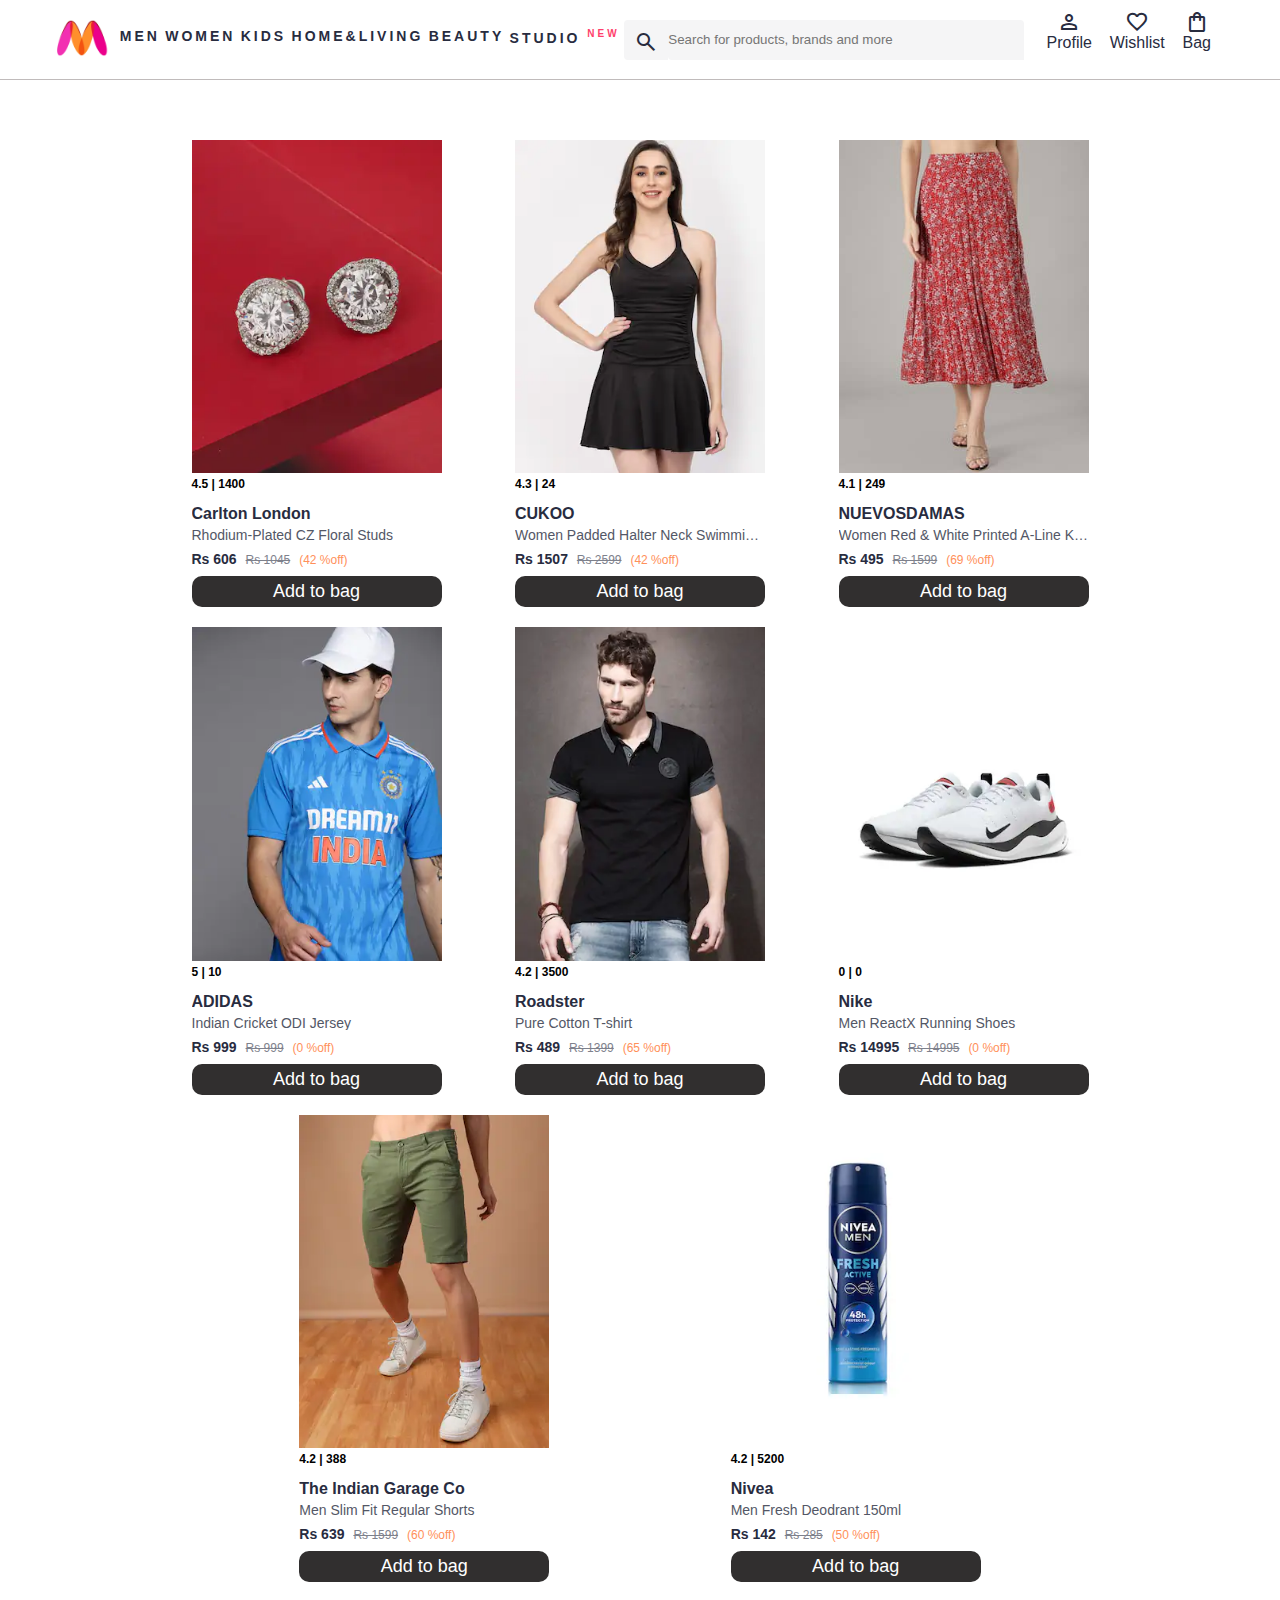
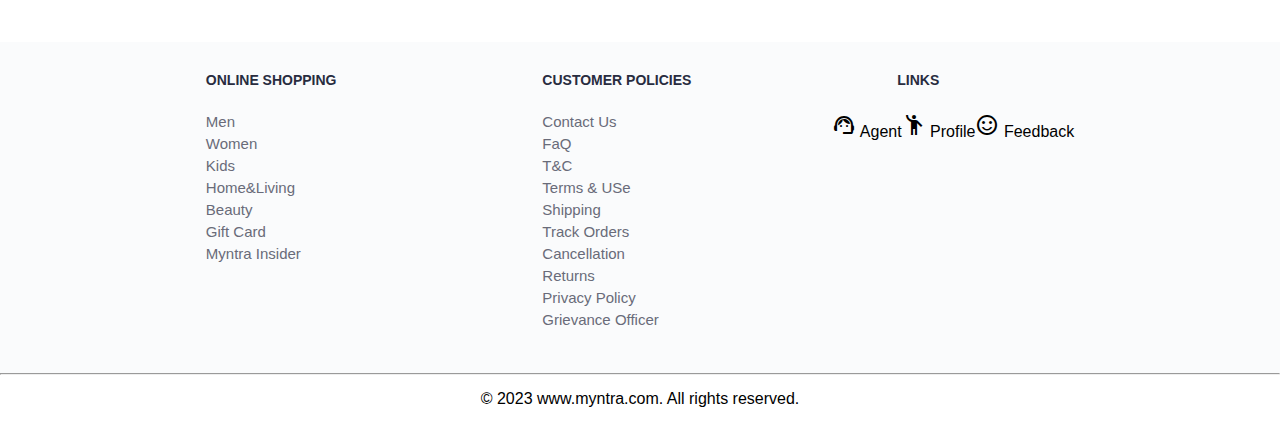
<file: index.html>
<!DOCTYPE html>
<html lang="en">

<head>
    <meta charset="UTF-8">
    <meta name="viewport" content="width=device-width, initial-scale=1.0">
    <title>Myntra Clone</title>
    <link rel="stylesheet" href="style2.css">
    <link rel="stylesheet"
        href="https://fonts.googleapis.com/css2?family=Material+Symbols+Outlined:opsz,wght,FILL,GRAD@20..48,100..700,0..1,-50..200" />
</head>

<body>
    <header>

        <div class="logo">
            <a href="#">
                <img class='myntra' src="images/myntra_logo.webp" alt="Myntra">
            </a>
        </div>

        <nav class="navbar">
            <a href="">Men</a>
            <a href="">Women</a>
            <a href="">Kids</a>
            <a href="">Home&Living</a>
            <a href="">Beauty</a>
            <a href="">Studio <sup>new</sup></a>
        </nav>

        <div class="searchBar">
            <span class="material-symbols-outlined search">
                search
            </span>
            <input class="searchInput" placeholder="Search for products, brands and more">
        </div>

        <div class="actionBar">
            <a class="action-container" href="">
                <span class="material-symbols-outlined profile">
                    person
                </span>
                <span class="action-name">
                    Profile
                </span>
            </a>

            <a class="action-container" href="" >
                <span class="material-symbols-outlined wishlist">
                    favorite
                </span>
                <span class="action-name">
                    Wishlist
                </span>
            </a>

          <a class='action-container' href="Pages/bag.html">
            <span class="material-symbols-outlined bag">
                shopping_bag
            </span>
            <span class="action-name">
                Bag
            </span>
            <span class="bag-item-count">0</span>
          </a>

            <!-- <div class="action-container">
                <span class="material-symbols-outlined bag">
                    shopping_bag
                </span>
                <span class="action-name">
                    Bag
                </span>
            </div> -->

        </div>
    </header>

    <main>
        <div class="items-container">
           
            </div>
    </main>

    <footer>
        <div class="footerContainer">
            <div class="footerColumn">
                <h3>ONLINE SHOPPING</h3>
                <a href="#">Men</a>
                <a href="#">Women</a>
                <a href="#">Kids</a>
                <a href="#">Home&Living</a>
                <a href="#">Beauty</a>
                <a href="#">Gift Card</a>
                <a href="#">Myntra Insider</a>

            </div>
            <div class="footerColumn">
                <h3>CUSTOMER POLICIES</h3>
                <a href="#">Contact Us</a>
                <a href="#">FaQ</a>
                <a href="#">T&C</a>
                <a href="#">Terms & USe</a>
                <a href="#">Shipping</a>
                <a href="#">Track Orders</a>
                <a href="#">Cancellation</a>
                <a href="#">Returns</a>
                <a href="#">Privacy Policy</a>
                <a href="#">Grievance Officer</a>

            </div>
            <div class="footerColumn">
                <h3>LINKS</h3>
                <div class="actionBarFooter">
                    <div class="action-containerF">
                        <span class="material-symbols-outlined">
                            support_agent
                        </span>
                        <span class="action-name">
                            Agent
                        </span>
                    </div>
                    <div class="action-containerF">
                        <span class="material-symbols-outlined">
                            emoji_people
                        </span>
                        <span class="action-name">
                            Profile
                        </span>
                    </div>


                    <div class="action-containerF">
                        <span class="material-symbols-outlined">
                            sentiment_satisfied
                        </span>
                        <span class="action-name">
                            Feedback
                        </span>
                    </div>

                </div>

            </div>
        </div>

        <hr>
        <div class="copyright">
            © 2023 www.myntra.com. All rights reserved.
        </div>
    </footer>

    <script src='data/items.js'></script>
    <script src="index.js"></script>
</body>

</html>
</file>
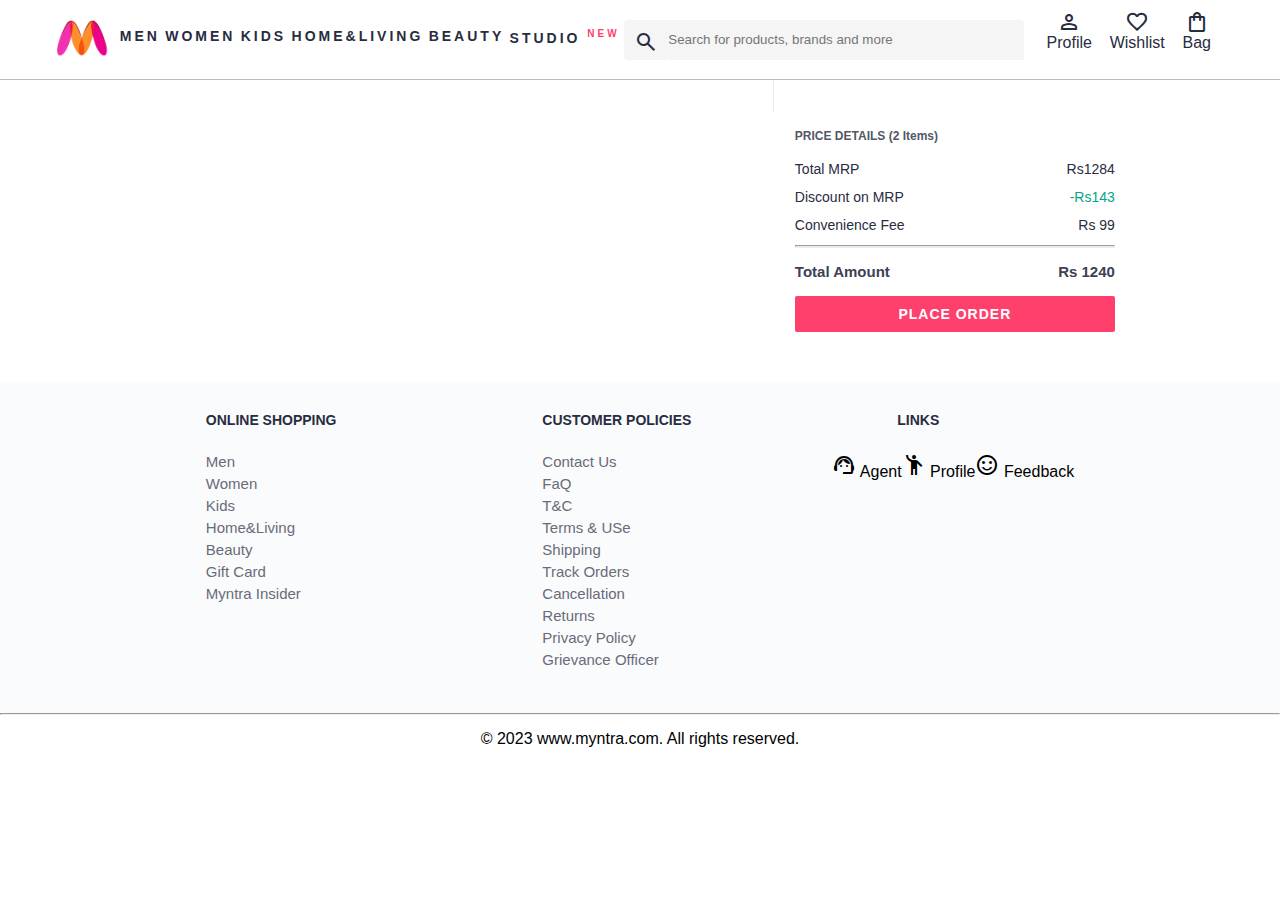
<file: Pages/bag.html>
<!DOCTYPE html>
<html lang="en">

<head>
    <title>Myntra Clone</title>
    <link rel="stylesheet" href="../style2.css">
    <link rel="stylesheet" href="../Pages/bag.css">
    <link rel="stylesheet"
        href="https://fonts.googleapis.com/css2?family=Material+Symbols+Outlined:opsz,wght,FILL,GRAD@20..48,100..700,0..1,-50..200" />
</head>

<body>
    <header>

        <div class="logo">
            <a href="#">
                <img class='myntra' src="../images/myntra_logo.webp" alt="Myntra">
            </a>
        </div>

        <nav class="navbar">
            <a href="">Men</a>
            <a href="">Women</a>
            <a href="">Kids</a>
            <a href="">Home&Living</a>
            <a href="">Beauty</a>
            <a href="">Studio <sup>new</sup></a>
        </nav>

        <div class="searchBar">
            <span class="material-symbols-outlined search">
                search
            </span>
            <input class="searchInput" placeholder="Search for products, brands and more">
        </div>

        <div class="actionBar">
            <a class="action-container" href="">
                <span class="material-symbols-outlined profile">
                    person
                </span>
                <span class="action-name">
                    Profile
                </span>
            </a>

            <a class="action-container" href="">
                <span class="material-symbols-outlined wishlist">
                    favorite
                </span>
                <span class="action-name">
                    Wishlist
                </span>
            </a>

            <a class='action-container' href="Pages/bag.html">
                <span class="material-symbols-outlined bag">
                    shopping_bag
                </span>
                <span class="action-name">
                    Bag
                </span>
                <span class="bag-item-count">0</span>
            </a>

            <!-- <div class="action-container">
                <span class="material-symbols-outlined bag">
                    shopping_bag
                </span>
                <span class="action-name">
                    Bag
                </span>
            </div> -->

        </div>
    </header>

    <main>
        <main>
            <div class="bag-page">
                <div class="bag-items-container">

                </div>
                <div class="bag-summary">
                    <div class="bag-details-container">
                        <div class="price-header">PRICE DETAILS (2 Items) </div>
                        <div class="price-item">
                            <span class="price-item-tag">Total MRP</span>
                            <span class="price-item-value">Rs1284</span>
                        </div>
                        <div class="price-item">
                            <span class="price-item-tag">Discount on MRP</span>
                            <span class="price-item-value priceDetail-base-discount">-Rs143</span>
                        </div>
                        <div class="price-item">
                            <span class="price-item-tag">Convenience Fee</span>
                            <span class="price-item-value">Rs 99</span>
                        </div>
                        <hr>
                        <div class="price-footer">
                            <span class="price-item-tag">Total Amount</span>
                            <span class="price-item-value">Rs 1240</span>
                        </div>
                    </div>
                    <button class="btn-place-order">
                        <div class="css-xjhrni">PLACE ORDER</div>
                    </button>
                </div>

            </div>
        </main>
    </main>

    <footer>
        <div class="footerContainer">
            <div class="footerColumn">
                <h3>ONLINE SHOPPING</h3>
                <a href="#">Men</a>
                <a href="#">Women</a>
                <a href="#">Kids</a>
                <a href="#">Home&Living</a>
                <a href="#">Beauty</a>
                <a href="#">Gift Card</a>
                <a href="#">Myntra Insider</a>

            </div>
            <div class="footerColumn">
                <h3>CUSTOMER POLICIES</h3>
                <a href="#">Contact Us</a>
                <a href="#">FaQ</a>
                <a href="#">T&C</a>
                <a href="#">Terms & USe</a>
                <a href="#">Shipping</a>
                <a href="#">Track Orders</a>
                <a href="#">Cancellation</a>
                <a href="#">Returns</a>
                <a href="#">Privacy Policy</a>
                <a href="#">Grievance Officer</a>

            </div>
            <div class="footerColumn">
                <h3>LINKS</h3>
                <div class="actionBarFooter">
                    <div class="action-containerF">
                        <span class="material-symbols-outlined">
                            support_agent
                        </span>
                        <span class="action-name">
                            Agent
                        </span>
                    </div>
                    <div class="action-containerF">
                        <span class="material-symbols-outlined">
                            emoji_people
                        </span>
                        <span class="action-name">
                            Profile
                        </span>
                    </div>


                    <div class="action-containerF">
                        <span class="material-symbols-outlined">
                            sentiment_satisfied
                        </span>
                        <span class="action-name">
                            Feedback
                        </span>
                    </div>

                </div>

            </div>
        </div>

        <hr>
        <div class="copyright">
            © 2023 www.myntra.com. All rights reserved.
        </div>
    </footer>
    <script src="../data/items.js"></script>
    <script src="../index.js"></script>
    <script src="../Pages/bag.js"></script>
</body>

</html>
</file>
<file: style2.css>
* {
    margin: 0px;
    padding: 0px;
    box-sizing: border-box;
    font-family: Assistant, -apple-system, BlinkMacSystemFont, Segoe UI, Roboto, Helvetica, Arial, sans-serif;
}

.myntra {
    height: 48px;

}

header {
    display: flex;
    justify-content: space-between;
    align-items: center;
    background-color: #ffffff;
    height: 80px;
    border-bottom: 1px solid #c0bbbb;

}

.logo {
    margin-left: 4%;
}

.actionBar {
    margin-right: 4%;
}

.navbar {
    display: flex;
    min-width: 500px;
    justify-content: space-between;
}

.navbar a {
    text-decoration: none;
    font-size: 14px;
    font-weight: 700;
    letter-spacing: 3px;
    color: #282c3f;
    text-transform: uppercase;
    padding: 28px 0px;
    border-bottom: 5px solid #ffffff;
    
}
.navbar a:hover {
    border-bottom: 4px solid #c64242;
}

.navbar a sup {
    color: #ff3f6c;
    font-size: 10px;
}

.searchBar {
    display: flex;
    align-items: center;
    height: 40px;
    min-width: 400px;
}

.search {
    box-sizing: content-box;
    height: 20px;
    padding: 10px;
    background-color: #f5f5f6;
    color: #282c3f;
    font-weight: 300px;
    border-radius: 4px 0px 0px 4px;
}

.searchInput {
    color: #696e79;
    background-color: #f5f5f6;
    flex-grow: 1;
    height: 40px;
    border: 0;
    width: 30%;
    border-radius: 0px 4px 0px 4px;
}

.actionBar {
    display: flex;
    justify-content: space-evenly;
    /* align-items: center; */
    min-width: 200px;
    
}

.action-container {
    display: flex;
    flex-direction: column;
    align-items: center;
    
    color: #282c3f;
}

.banner{
margin: 40px 0px;
}
.bannerImg{
    width: 100%;
}

.heading{
    text-transform: uppercase;
    color: #3e4152;
    letter-spacing: .15em;
    font-size: 1.8em;
    margin: 50px 0 10px 30px;
    max-height: 5em;
    font-weight: 700;
}

.items  {
    width: 80%;
    margin: 50px 10%;
    display: flex;
    flex-wrap: wrap;
    justify-content: space-evenly;
}

.saleItems{
    width: 250px;
}

.footerColumn{
    display: flex;
    flex-direction: column;
}

.footerColumn h3{
   
    color: #282c3f;
    font-size: 14px;
    margin-bottom: 25px;

}
.footerColumn a{
    padding-bottom: 5px;
    font-size: 15px;
    text-decoration: none;
    color: #696b79;
}


.footerContainer{
    display: flex;
    justify-content: space-evenly;
    padding: 30px 0px 40px 0px;
    background: #fafbfc;
}

.actionBarFooter {
    display: flex;
    justify-content: space-evenly;
    /* align-items: center; */
    min-width: 200px;
    margin-left: -65px;
    
}

.action-container {
    display: flex;
    flex-direction: column;
    align-items: center;
    text-decoration: none;
    /* margin-right: 10px; */
    
}

.copyright{
    padding: 15px;
    text-align: center;
}


.items-container {
    width: 80%;
    margin: 40px 10%;

}
.item-container {
    width: 250px;
    margin: 10px;

}

.image-container {
    width: 100%;
}

.rating {
    font-size: 12px;
    font-weight: 700;
}

.company-name {
    margin-top: 15px;
    font-size: 16px;
    font-weight: 700;
    line-height: 1;
    color: #282c3f;
    margin-bottom: 6px;
    overflow: hidden;
    text-overflow: ellipsis;
    white-space: nowrap;

}

.item-name {
    display: block;
    font-size: 14px;
    font-weight: 400;
    line-height: 1;
    color: #535766;
    margin-bottom: 0px;
    margin-top: 0px;
    overflow: hidden;
    text-overflow: ellipsis;
    white-space: nowrap;
}

.price {
    margin-top: 10px;
    font-size: 14px;
    line-height: 15px;
    color: #282c3f;
    white-space: nowrap;
}

.current-price {
    font-size: 14px;
    font-weight: 700;
    color: #282c3f;
}

.original-price {
    text-decoration: line-through;
    color: #7e818c;
    font-weight: 400;
    margin-left: 5px;
    font-size: 12px;
}

.discount {
    color: #ff905a;
    font-weight: 400;
    font-size: 12px;
    margin-left: 5px;
}

.btn-add-bag {
    margin-top: 8px;
    color: white;
    font-size: 18px;
    width: 100%;
    background-color: rgb(49, 47, 47);
    border: none;
    padding: 5px 15px;
    border-radius: 10px;
    cursor: pointer;
}


.items-container{
    width: 80%;
    margin: 50px 10%;
    display: flex;
    flex-wrap: wrap;
    justify-content: space-evenly;
}

.bag-item-count {
    background-color: #f16565;
    white-space: nowrap;
    text-align: center;
    line-height: 18px;
    padding: 0 6px;
    height: 18px;
    position: relative;
    border-radius: 50%;
    font-size: 12px;
    color: #fff;
    left: 13px;
    top: -44px;
    font-weight: 700;
    cursor: pointer;
}
</file>
<file: Pages/bag.css>
.bag-items-container {
    display: inline-block;
    width: 64%;
    padding-right: 20px;
    border-right: 1px solid #eaeaec;
    padding-top: 32px;
    color: #282c3f;
    font-size: 13px;
    line-height: 1.42857143;
  }
  
  .bag-page {
    width: 75%;
    margin-left: 12.5%;
  }
  
  .bag-summary {
    vertical-align: top;
    display: inline-block;
    width: 35%;
    padding: 24px 0 0 16px;
    color: #282c3f;
    font-size: 13px;
    line-height: 1.42857143;
  }
  
  .bag-details-container {
    margin-bottom: 16px;
  }
  
  .price-header {
    font-size: 12px;
    font-weight: 700;
    margin: 24px 0 16px;
    color: #535766;
  }
  
  .price-item {
    margin-bottom: 12px;
    line-height: 16px;
    font-size: 14px;
    color: #282c3f;
  }
  
  .price-item-value {
    float: right;
  }
  
  .priceDetail-base-discount {
    color: #03a685;
  }
  
  .price-footer {
    font-weight: 700;
    font-size: 15px;
    padding-top: 16px;
    border-top: 1px solid #eaeaec;
    color: #3e4152;
    line-height: 16px;
  }
  
  .btn-place-order {
    width: 100%;
    letter-spacing: 1px;
    font-size: 14px;
    font-weight: 600;
    border-radius: 2px;
    border-width: 0px;
    padding: 10px 16px;
    background-color: rgb(255, 63, 108);
    color: rgb(255, 255, 255);
    cursor: pointer;
    margin-bottom: 50px;
  }
  
  .bag-item-container {
    margin-bottom: 8px;
    background: #fff;
    font-size: 14px;
    border: 1px solid #eaeaec;
    border-radius: 4px;
    position: relative;
    padding: 12px 12px 0;
  }
  
  .item-left-part {
    position: absolute;
    background: rgb(255, 242, 223);
    height: 148px;
    width: 111px;
  }
  
  .item-right-part {
    padding-left: 12px;
    position: relative;
    min-height: 148px;
    margin-left: 111px;
    margin-bottom: 12px;
  }
  
  .bag-item-img {
    width: 100%;
  }
  
  .return-period {
    display: inline-flex;
    font-size: 14px;
    padding-top: 8px;
  }
  
  .return-period-days {
    font-weight: 700;
    margin-right: 4px;
  }
  
  .delivery-details {
    margin-top: 5px;
    color: #282c3f;
    font-size: 12px;
    letter-spacing: -.1px;
    margin-bottom: 8px;
    line-height: 15px;
  }
  
  .delivery-details-days {
    color: #03a685;
  }
  
  .remove-from-cart {
    position: absolute;
    font-size: 25px;
    top: 10px;
    right: 18px;
    width: 14px;
    height: 14px;
    cursor: pointer;
  }
</file>
